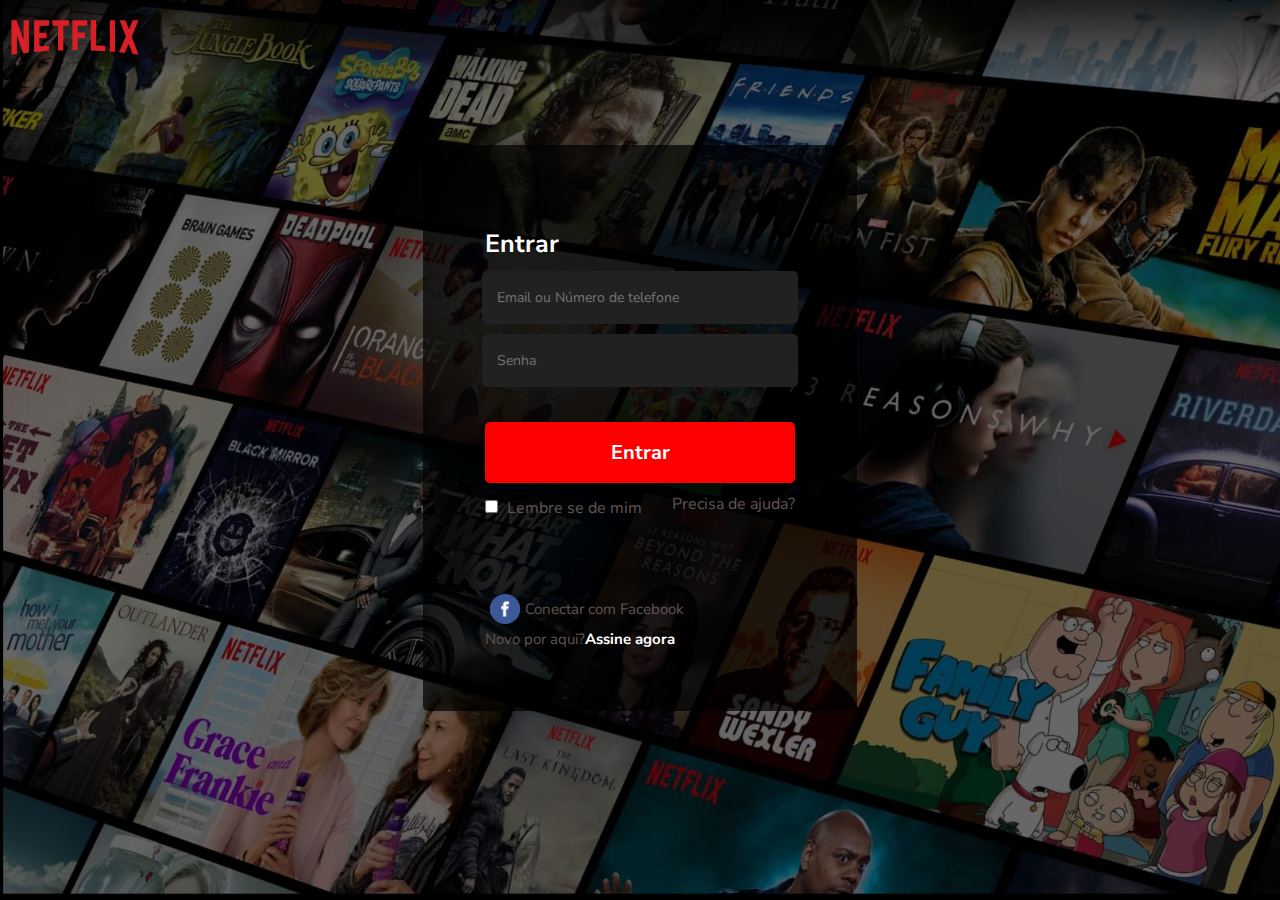
<file: index.html>
<!DOCTYPE html>
<html lang="pt-BR">

<head>
    <meta charset="UTF-8">
    <meta http-equiv="X-UA-Compatible" content="IE=edge">
    <meta name="viewport" content="width=device-width, initial-scale=1.0">
    <title>Netflix - Login</title>
    <link rel="stylesheet" href="css/login.css" />
    <link rel="preconnect" href="https://fonts.googleapis.com">
    <link rel="preconnect" href="https://fonts.gstatic.com" crossorigin>
    <link href="https://fonts.googleapis.com/css2?family=Nunito+Sans:wght@300&display=swap" rel="stylesheet">
</head>

<body class="bg-films">
    <div class="container-fluid">
        <header class="row">
            <a href="index.html">
                <img src="assets/netflix_logo_icon_170918.svg">
            </a>
        </header>
    </div>
    <div class="block-master">
        <div class="login-box">
            <h1>Entrar</h1>
            <form class="input-block" id="form-master" method="GET">
                <input type="email" name="email" id="input1" placeholder="Email ou Número de telefone" required>

                <p id="message"></p>

                <input type="password" name="password" id="input2" placeholder="Senha" required>
                <button type="submit" id="button">Entrar</button>
            </form>
            <div class="help-text">
                <div>
                    <input type="checkbox" id="checkbox">
                    <a class="help-a">Lembre se de mim</a>
                </div>
                <a class="help">Precisa de ajuda?</a>
            </div>
            <div class="social-media">
                <img src="images/facebook.png" alt="Facebook" class="facebook-icon">
                <p>Conectar com Facebook</p>
            </div>
            <div class="purchase">
                <p>Novo por aqui?</p><a>Assine agora</a>
            </div>

        </div>
    </div>
    <script src="./src/Models/user.js"></script>
    <script src="./src/Controllers/UserController.js"></script>
    <script src="./form.js"></script>
</body>

</html>
</file>
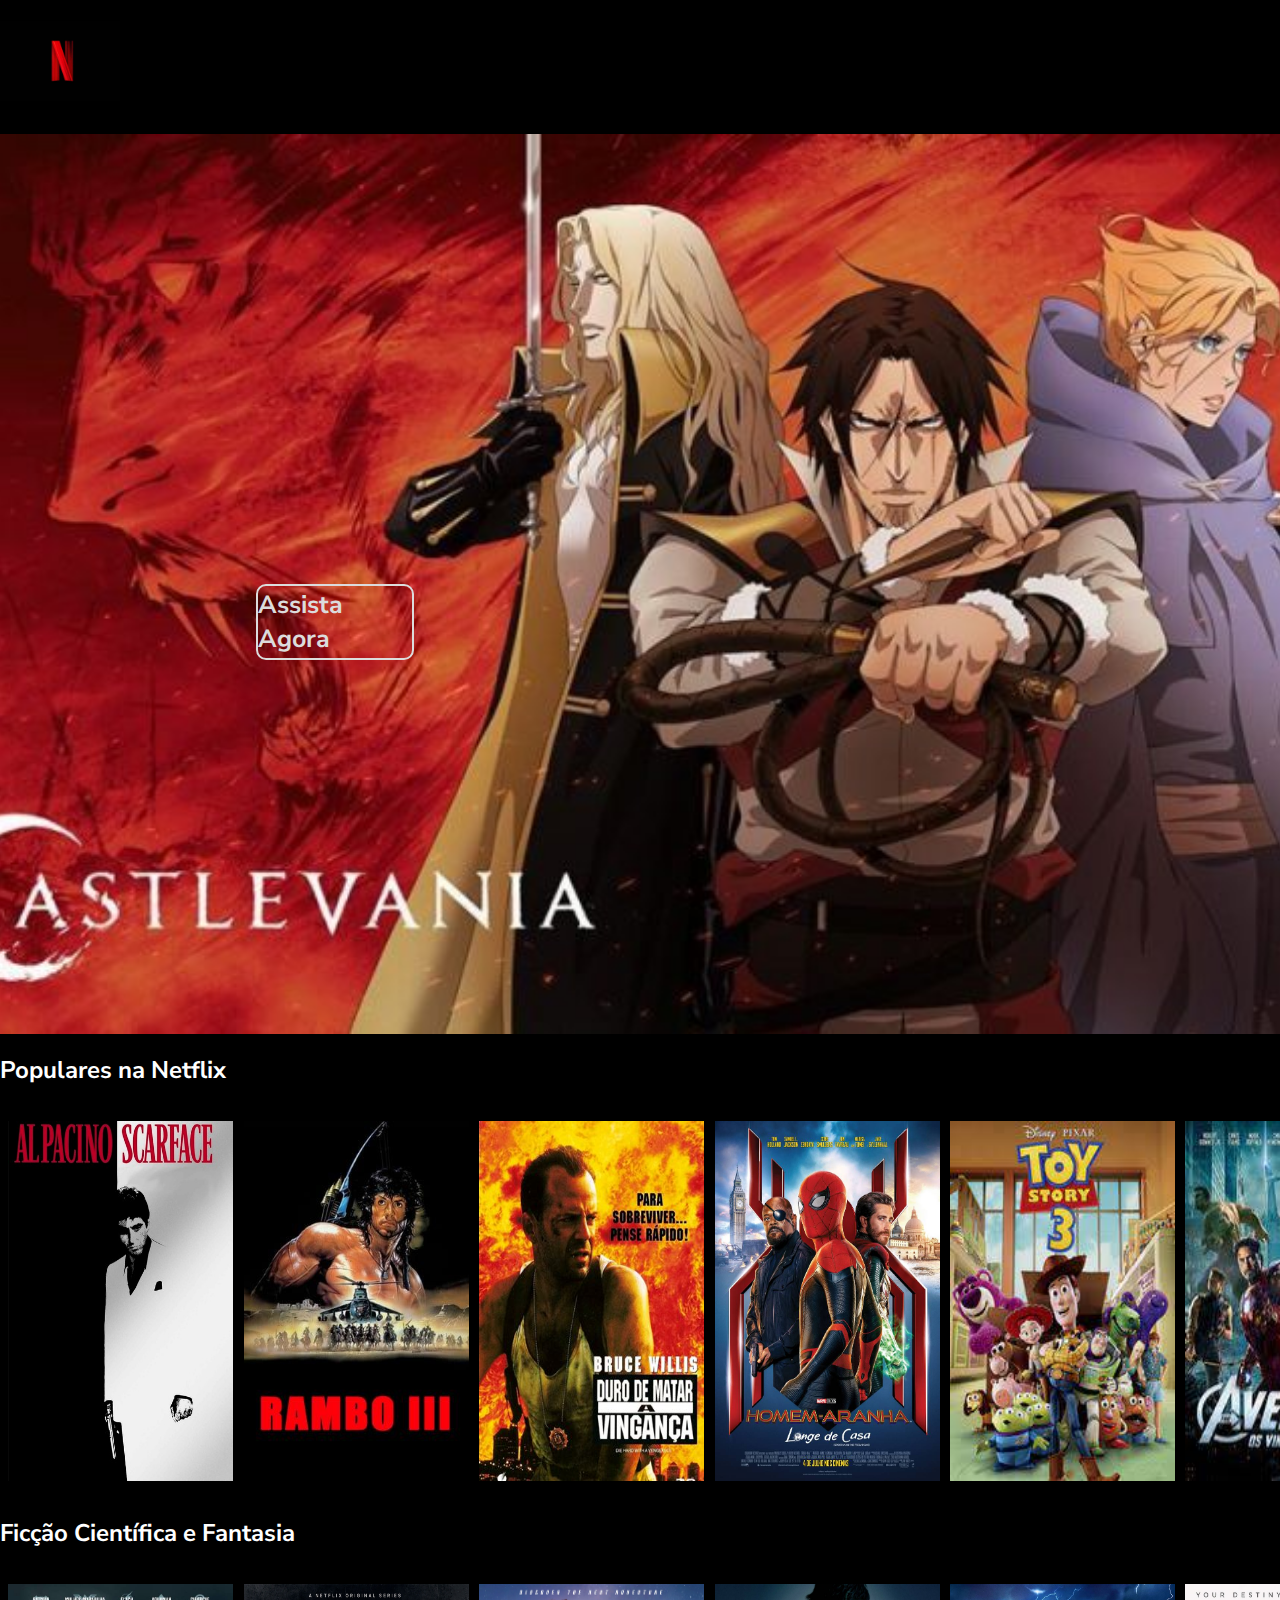
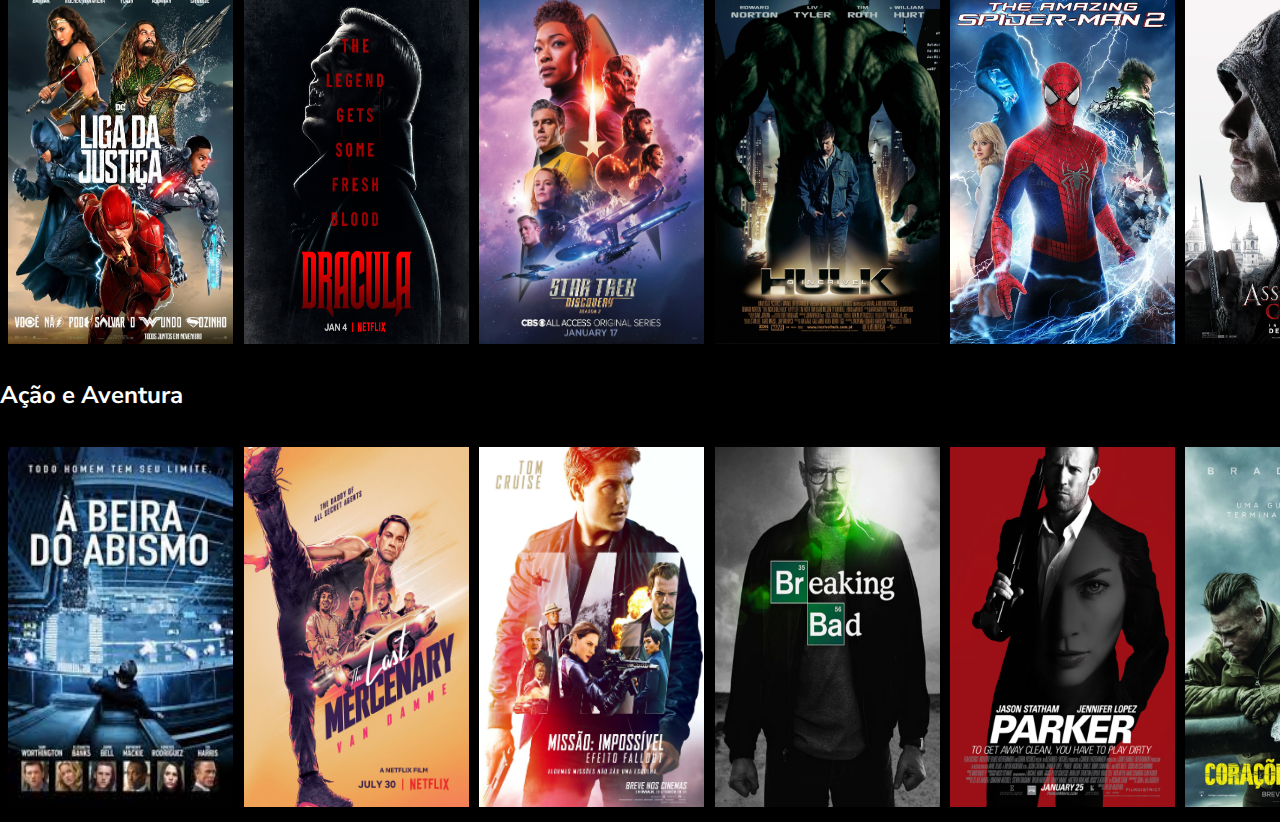
<file: home.html>
<!DOCTYPE html>
<html lang="pt-br">

<head>
    <meta charset="UTF-8">
    <meta http-equiv="X-UA-Compatible" content="IE=edge">
    <meta name="viewport" content="width=device-width, initial-scale=1.0">
    <link rel="stylesheet" href="css/home.css">
    <link rel="preconnect" href="https://fonts.googleapis.com">
    <link rel="preconnect" href="https://fonts.gstatic.com" crossorigin>
    <link href="https://fonts.googleapis.com/css2?family=Nunito+Sans:wght@300&display=swap" rel="stylesheet">
    <title>Netflix - Home</title>
</head>

<body>
    <section class="main-content">

        <div class="main">
            <h1>
                <a href="index.html">
                    <img src="images/netflix-logo.jpg" alt="logo da Netflix" height="80vh" width="120vw">
                </a>
            </h1>
        </div>

        <div class="principal-content">
            <h2 class="seeNow">Assista Agora </h2>
        </div>

        <h2 class="text-categorys">Populares na Netflix</h2>

        <div class="category">

            <div class="movie">
                <img src="images/scarface-movie.jpg">
            </div>

            <div class="movie">
                <img src="images/rambo3-movie.jpg">
            </div>

            <div class="movie">
                <img src="images/duroDeMatar-movie.jpg">
            </div>

            <div class="movie">
                <img src="images/homemAranha-movie.jpg">
            </div>

            <div class="movie">
                <img src="images/toyStory3-movie.jpg">
            </div>

            <div class="movie">
                <img src="images/vingadores-movie.jpg">
            </div>

            <div class="movie">
                <img src="images/sanAndreas-movie.jpg">
            </div>

            <div class="movie">
                <img src="images/furiaDeTitas.jpg">
            </div>

            <div class="movie">
                <img src="images/precoDoAmanha-movie.jpg">
            </div>

            <div class="movie">
                <img src="images/exterminadorDoFuturo-movie.jpg">
            </div>

            <div class="movie">
                <img src="images/maquinasMortais-movie.jpg">
            </div>

            <div class="movie">
                <img src="images/deVoltaParaOFuturo-movie.jpg">
            </div>

            <div class="movie">
                <img src="images/aGrandeAposta-movie.jpg">
            </div>

        </div>

        <h2 class="text-categorys">Ficção Científica e Fantasia</h2>

        <div class="category">

            <div class="movie">
                <img src="images/ligaDaJustica.jpg">
            </div>

            <div class="movie">
                <img src="images/dracula-movie.jpg">
            </div>

            <div class="movie">
                <img src="images/starTrek-movie.jpg">
            </div>

            <div class="movie">
                <img src="images/hulk-movie.jpg">
            </div>

            <div class="movie">
                <img src="images/homemAranha2-movie.jpg">
            </div>

            <div class="movie">
                <img src="images/assassinsCreed-movie.jpg">
            </div>

            <div class="movie">
                <img src="images/sequestroNoEspaco-movie.jpg">
            </div>

            <div class="movie">
                <img src="images/2012-movie.jpg">
            </div>

            <div class="movie">
                <img src="images/aMumia-movie.jpg">
            </div>

            <div class="movie">
                <img src="images/eclipseMortal-movie.jpg">
            </div>

            <div class="movie">
                <img src="images/torreNegra-movie.jpg">
            </div>

            <div class="movie">
                <img src="images/legiao-movie.jpeg">
            </div>

        </div>

        <h2 class="text-categorys">Ação e Aventura</h2>

        <div class="category">

            <div class="movie">
                <img src="images/aBeiraDoAbismo-movie.jpg">
            </div>

            <div class="movie">
                <img src="images/ultimoMercenario-movie.jpg">
            </div>

            <div class="movie">
                <img src="images/missaoImpossivel-movie.jpg">
            </div>

            <div class="movie">
                <img src="images/breakingBad-serie.jpg">
            </div>

            <div class="movie">
                <img src="images/parker-movie.jpg">
            </div>

            <div class="movie">
                <img src="images/coracoesDeFerro.jpg">
            </div>

            <div class="movie">
                <img src="images/firstKill-movie.jpg">
            </div>

            <div class="movie">
                <img src="images/asTorresGemeas-movie.jpg">
            </div>

            <div class="movie">
                <img src="images/rocky-movie.jpg">
            </div>

            <div class="movie">
                <img src="images/osMercenarios-movie.jpg">
            </div>

            <div class="movie">
                <img src="images/jogoBruto-movie.jpg">
            </div>

            <div class="movie">
                <img src="images/alvoDuplo-movie.jpg">
            </div>


        </div>

    </section>
</body>

</html>
</file>
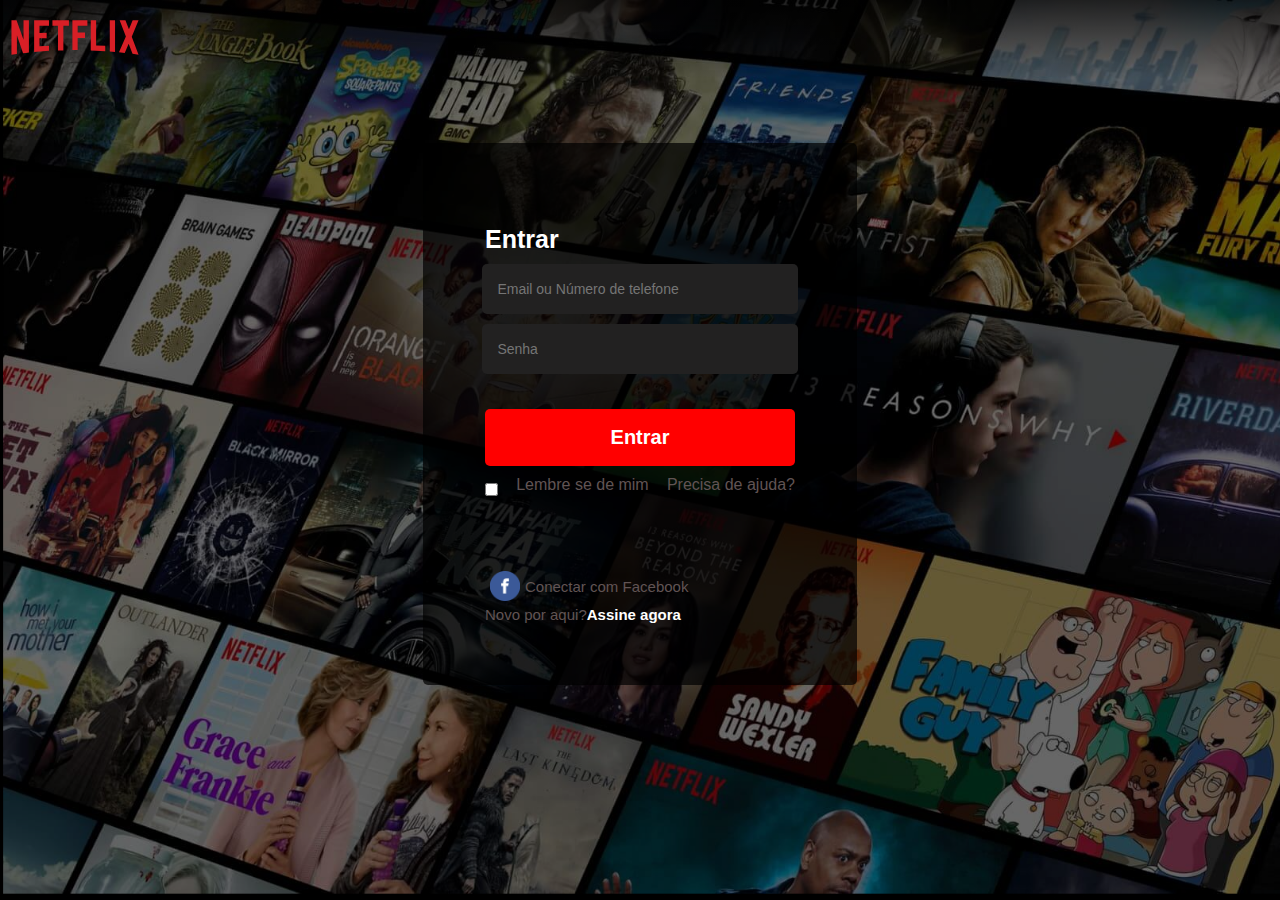
<file: login.html>
<!DOCTYPE html>
<html lang="pt-BR">

<head>
    <meta charset="UTF-8">
    <meta http-equiv="X-UA-Compatible" content="IE=edge">
    <meta name="viewport" content="width=device-width, initial-scale=1.0">
    <title>Login page</title>
    <link rel="stylesheet" href="css/login.css" />

</head>

<body class="bg-films">
    <div class="container-fluid">
        <header class="row">
            <img src="/assets/netflix_logo_icon_170918.svg" />
        </header>
    </div>
    <div class="block-master">
        <div class="login-box">
            <h1>Entrar</h1>
            <form class="input-block" id="form-master">
                <input type="email" name="email" id="input1" placeholder="Email ou Número de telefone" required>

                <p id="message"></p>

                <input type="password" name="password" id="input2" placeholder="Senha" required>
                <button type="submit" id="button" formaction="home.html">Entrar</button>
            </form>
            <div class="help-text">
                <input type="checkbox" id="checkbox">
                <a>Lembre se de mim</a>
                <a class="help">Precisa de ajuda?</a>
            </div>
            <div class="social-media">
                <img src="images/facebook.png" alt="Facebook" class="facebook-icon">
                <p>Conectar com Facebook</p>
            </div>
            <div class="purchase">
                <p>Novo por aqui?</p><a>Assine agora</a>
            </div>

        </div>
    </div>
    <script src="./src/Models/user.js"></script>
    <script src="./src/Controllers/UserController.js"></script>
    <script src="./form.js"></script>
</body>

</html>
</file>
<file: css/login.css>
* {
        padding: 0;
        margin: 0;
        font-family: 'Nunito Sans', sans-serif;
    }
    
     :root {
        --color-primary: #ff0000;
        --color-secondary: #615454;
        --color-background-secondary: #222121;
        --color-gray: #49495B;
        --color-text: #b0b0b5;
        --color-white: #fff;
        --border-radius: 5px;

        --background-transparent: rgba(0, 0, 0, 0.7);
    }
    
    body.bg-films {
        background-image: url("../images/netflix-background.png");
        background-size: cover;
        background-repeat: no-repeat;
        background-attachment: fixed;
        background-color: currentcolor;
    }
    
    header {
        background: linear-gradient(180deg, rgba(0, 0, 0, .69) 0%, rgba(0, 0, 0, 0) 100%);
    }
    
    header img {
        width: 150px;
    }
    
    .block-master {
        display: flex;
        justify-content: center;
        width: 100%;
    }
    
    
    .login-box {
        background-color: var(--background-transparent);
        width: 310px;
        margin-top: 5%;
        padding: 62px;
        border-radius: var(--border-radius);
    }
    
    .login-box p {
        display: flex;
        justify-content: space-between
    }
    
    .login-box h1 {
        display: flex;
        align-items: center;
        color: var(--color-white);
        margin-top: 20px;
        font-size: 25px;
    }
    
    .login-box .input-block {
        display: flex;
        flex-direction: column;
        align-items: center;
        font-size: 26px;
    }

    .help-text {
        display: flex;
        justify-content: space-between;
        margin-top: 10px;
    }

    .help-a {
        margin-left: 5px;
    }

    .help-text a {
        justify-content: space-between;
        color: var(--color-secondary);
    }
    
    .help {
        cursor: pointer;
    }
    
    #input1,
    #input2 {
        margin-top: 10px;
        padding: 17px 15px;
        border-radius: var(--border-radius);
        width: 92%;
        font-size: 14px;
        border: none;
        background-color: var(--color-background-secondary);
        outline: none;
        color: var(--color-white);
    }
    
    #button {
        width: 100%;
        padding: 17px 20px;
        border-radius: var(--border-radius);
        margin-top: 35px;
        background-color: var(--color-primary);
        border: none;
        font-size: 20px;
        font-weight: 700;
        color: var(--color-white);
        cursor: pointer;
    }
    
    #checkbox {
        margin-top: 7px;
        cursor: pointer;
    }
    
    
    
    .social-media {
        display: flex;
        align-items: center;
        margin-top: 70px;
        font-size: 15px;
        color: var(--color-secondary);
    }
    
    .facebook-icon {
        width: 30px;
        cursor: pointer;
    }
    
    .social-media img {
        padding: 5px;
    }
    
    .purchase {
        display: flex;
        align-items: center;
        font-size: 15px;
        color: var(--color-secondary);
    }
    
    .purchase a {
        font-weight: bold;
        font-size: 15px;
        color: var(--color-white);
        cursor: pointer;
    }
    
    @media (max-width: 800px) {
        .menu {
            display: none;
        }
    }

    @media (max-width: 280px) {
        .menu {
            display: none;
        }

        .login-box {
            margin-top: 35%;
            width: 90%;
        }

        .help-text, .help {
            display: block;
            text-align: center;
        }
    }
</file>
<file: css/home.css>
* {
    font-family: 'Nunito Sans', sans-serif;
}

body {
    margin: 0;
    padding: 0;
    background-color: #000000
}

::-webkit-scrollbar-track {
    background: rgb(19 18 18);
}

::-webkit-scrollbar {
    width: 8px;
    height: 8px;
}

::-webkit-scrollbar-thumb {
    background: gray;
    border-radius: 30px;
}

.main-content {
    display: flex;
    flex-direction: column;
    /*padding-top: 50vh;*/
}

.principal-content {
    height: 100vh;
    width: 100%;
    background-image: url("../images/castlevania-serie.jpg");
    background-repeat: no-repeat;
    background-position: center;
    background-size: cover
}

.seeNow {
    font-size: 25px;
    display: flex;
    justify-content: center;
    align-items: center;
    color: #DCDCDC;
    background: none;
    border: 0.15rem solid #DCDCDC;
    border-radius: 10px;
    height: 8vh;
    width: 12vw;
    position: relative;
    margin: 50vh 20vw;
    cursor: pointer;
}

.text-categorys {
    color: #FFFFFF;
}

.category {
    display: flex;
    padding-left: 0.5vw;
    overflow: auto;
    margin-top: 1.5vh;
    margin-bottom: 1.5vh;
}

.movie {
    height: 40vh;
    width: 100vw;
    border: 2px solid black;
    margin-right: 0.5vw;
    cursor: pointer;
}

.movie img {
    width: 225px;
    height: 40vh;
}

@media (max-width: 1000px) {
    .movie img {
        width: 45vw;
    }
    .category {
        overflow: auto;
        padding-left: 1rem;
    }
}

@media (max-width: 800px) {
    .seeNow {
        font-size: 12px;
    }
    .movie img {
        width: 40vw;
    }
    .category {
        overflow: auto;
        padding-left: 1rem;
    }
}

@media (max-width: 600px) {
    .principal-content {
        height: 40vh;
        width: 100%;
    }
    .seeNow {
        font-size: 1.8rem;
        margin: 10vh;
        height: 12vh;
        width: 25vw;
        padding: 0.3rem 0.2rem 0.2rem 0.3rem;
    }
    .category {
        overflow: auto;
        padding-left: 1rem;
    }
    .movie img {
        width: 30vw;
    }
}
</file>
